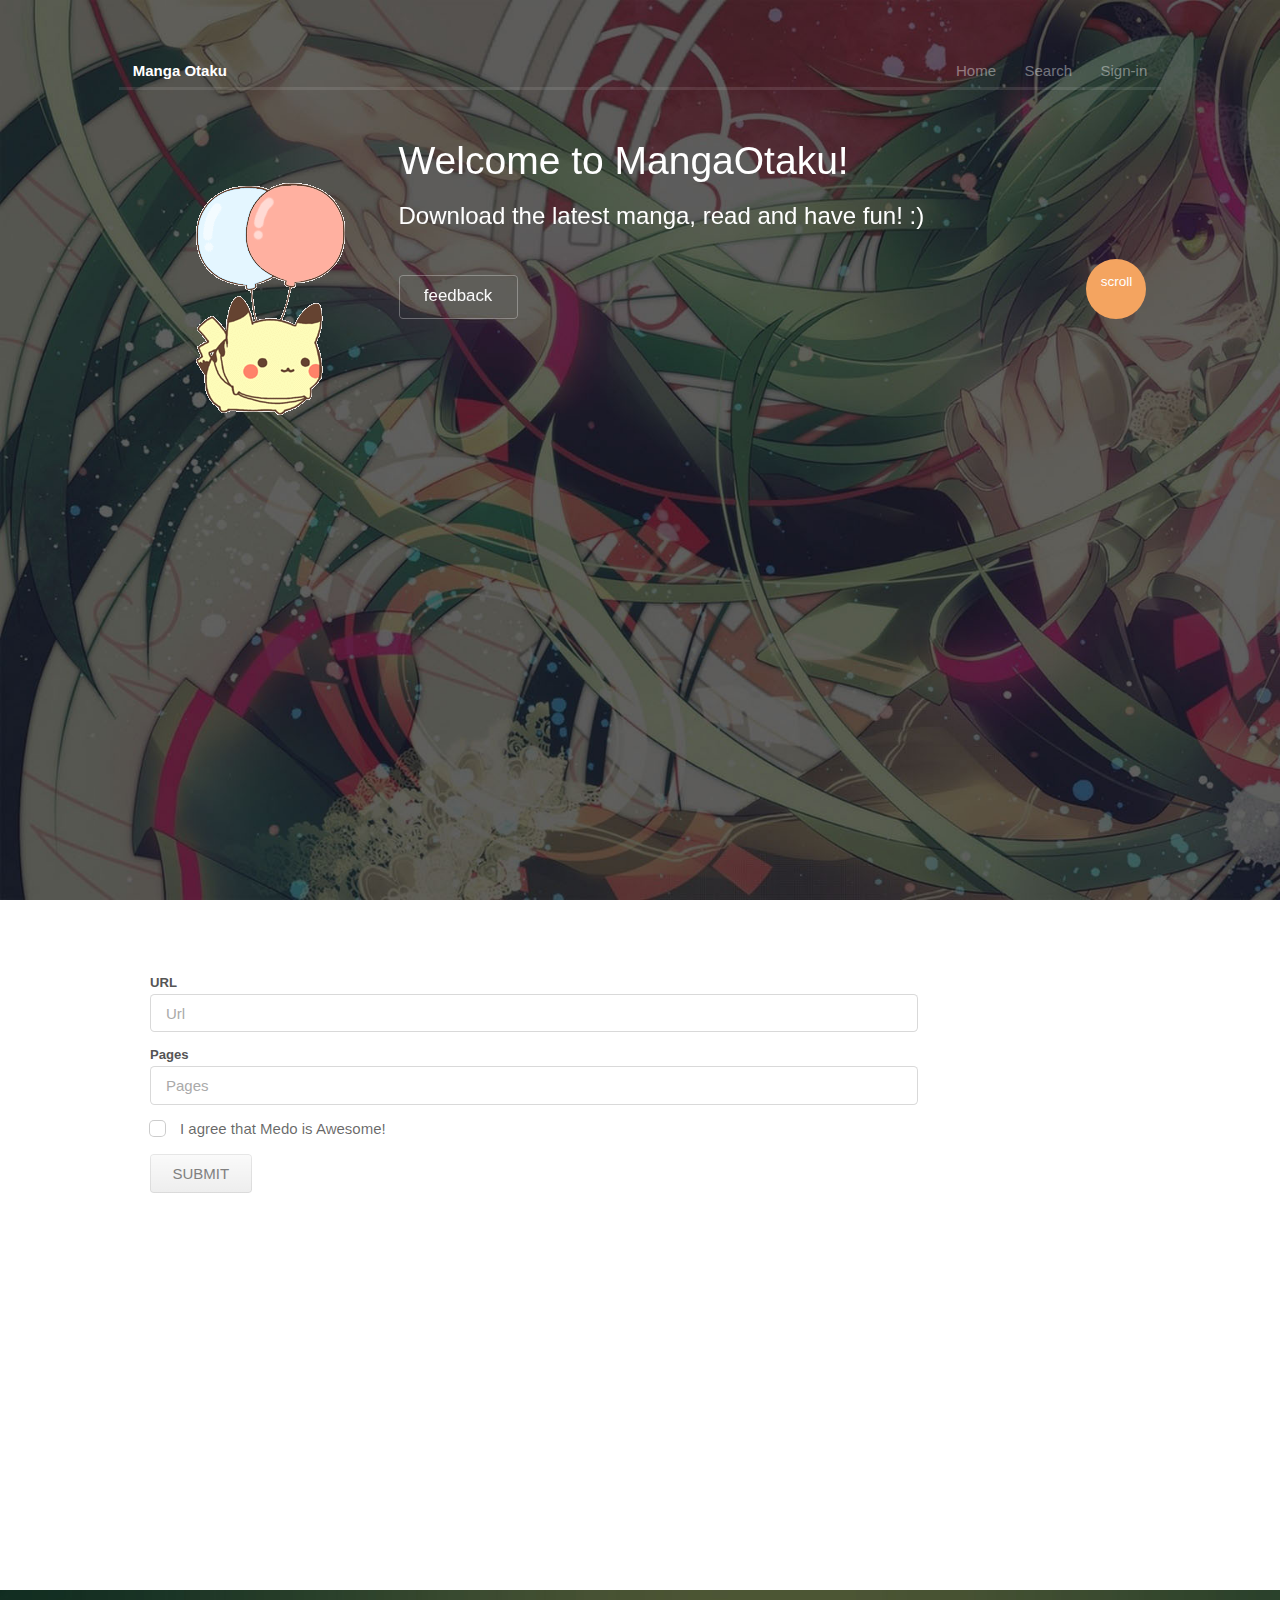
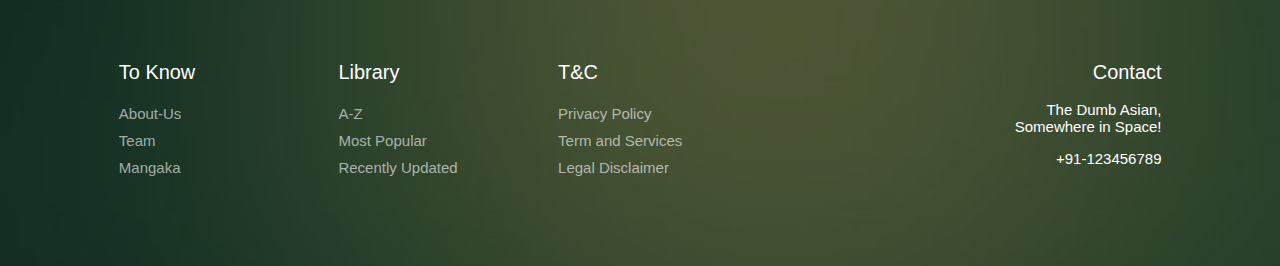
<file: index.html>
<!DOCTYPE html>
<html>
<head>

  <meta charset="utf-8" />
  <meta http-equiv="X-UA-Compatible" content="IE=edge,chrome=1" />
  <meta name="viewport" content="width=device-width, initial-scale=1.0, maximum-scale=1.0">


  <title>Manga Otaku</title>

  <link href='http://fonts.googleapis.com/css?family=Source+Sans+Pro:400,700|Open+Sans:300italic,400,300,700' rel='stylesheet' type='text/css'>

  <link rel="stylesheet" type="text/css" href="css/semantic.css">
  <link rel="stylesheet" type="text/css" href="css/homepage.css">

  <script src="http://cdnjs.cloudflare.com/ajax/libs/jquery/2.0.3/jquery.js"></script>
  <script src="js/semantic.js"></script>
  <script src="js/homepage.js"></script>

</head>
<body id="home">
  <div class="ui inverted page grid masthead segment" style="height:100%;">
    <div class="column">
      <div class="inverted secondary pointing ui menu" >
        <div class="header item">Manga Otaku</div>
        <div class="right menu" >
          <div class="ui top right pointing mobile dropdown link item">
            Menu
            <i class="dropdown icon" ></i>
            <div class="menu" >
              <a class="item">Home</a>
              <a class="item">Search</a>
              <a class="item">Sign-in</a>
            </div>
          </div>
          <a class="item">Home</a>
          <a class="item">Search</a>
          <a class="item">Sign-in</a>
        </div>
      </div>
      <img src="images/pika.gif" class="ui medium image" >
      <div class="ui hidden transition information">
        <h1 class="ui inverted header">
          Welcome to MangaOtaku!
        </h1>
        <p><font size="5">Download the latest manga, read and have fun! :)</font></p>
        <div class="large basic inverted animated fade ui button">
          <div class="visible content">feedback</div>
          <div class="hidden content">Say something</div>
        </div>
        <div class="basic inverted animated fade ui scroll">
          <div class="ss"><br>scroll</div>
        </div>
      </div>
    </div>
  </div>


<div class="form" style="float:center; height:60%; width:60%; align-center; padding-top:5rem; padding-bottom: 5rem; padding-left:10rem; ">
<form class="ui form">
  <div class="field">
    <label><B>URL</B></label>
    <input type="text" name="url" placeholder="Url">
  </div>
  <div class="field">
    <label><B>Pages</B></label>
    <input type="text" name="pages" placeholder="Pages">
  </div>
  <div class="field">
    <div class="ui checkbox">
      <input type="checkbox" tabindex="0" class="hidden">
      <label>I agree that Medo is Awesome!</label>
    </div>
  </div>
  <button class="ui button" type="submit">Submit</button>
</form>
</div>




    </div>
  </div>
  <div class="ui inverted teal page grid segment" style="background-image: url(images/Green-Gradient-HD-Wallpaper-620x349.jpg)">
    <div class="ten wide column">
      <div class="ui three column stackable grid">
        <div class="column">
          <div class="ui header">To Know</div>
          <div class="ui inverted link list">
            <a class="item">About-Us</a>
            <a class="item">Team</a>
            <a class="item">Mangaka</a>
          </div>
        </div>
        <div class="column">
          <div class="ui header">Library</div>
          <div class="ui inverted link list">
            <a class="item">A-Z</a>
            <a class="item">Most Popular</a>
            <a class="item">Recently Updated</a>
          </div>
        </div>
        <div class="column">
          <div class="ui header">T&C</div>
          <div class="ui inverted link list">
            <a class="item">Privacy Policy</a>
            <a class="item">Term and Services</a>
            <a class="item">Legal Disclaimer</a>
          </div>
        </div>
      </div>
    </div>
    <div class="six wide right floated aligned column">
      <h3 class="ui header">Contact</h3>
      <addr>
        The Dumb Asian, <br>
        Somewhere in Space! <br>
      </addr>
      <p>+91-123456789</p>
    </div>
  </div>
</body>
<script>
$('.ui.checkbox').checkbox();
</script>
</html>
</file>
<file: css/homepage.css>
html,
body {
  font-size: 15px;
  height: 100%;
}

body {
  font-family: "Comic Sans MS", cursive, sans-serif;
  background: #FFFFFF;
  margin: 0px;
  padding: 0px;
  color: #555555;
  text-rendering: optimizeLegibility;
  min-width: 320px;
}


.ui.header {
  font-family: Geneva, Tahoma, cursive, sans-serif;
}

.ui.header,
h1,
h2 {
  font-weight: normal ;
}

h1.ui.header {
  font-size: 2.6em;
}

h4.ui.header,
h5.ui.header,
.ui.icon.header {
font-weight: bold ;
}

.ui.button {
  font-weight: normal;
  text-decoration: none;
}

a {
  color: black;
  text-decoration: none;
  -webkit-transition: color 0.3s ease;
  -moz-transition: color 0.3s ease;
  transition: color 0.3s ease;
}

a:hover {
  color: white;
}

p a {
  font-weight: bold;
}


.menu .right.menu > .mobile.item {
  display: none;
  color:blue;
}

.ui.page.grid.segment {
  padding-top: 3.6rem;
  padding-bottom: 3.6rem;
}

.masthead.segment {
  background-image: url(../images/ddd.jpg);
  background-size: cover;
  margin: 0em;
  padding-top: 4rem;
  overflow: hidden;
  
  
}

.masthead.segment .column {
  position: relative;
}

.masthead.segment .information {
  margin: 3em 1em 1em 280px;
}


.masthead.segment .scroll{
  width: 60px;
  height: 60px;
  background-color: #F4A460;
  border-radius :60%;
  text-align: center;
  bottom:0px;
  margin-left: 100;
  float:right;
  position:fixed;
  right:0px;
 font-size: 0.9em;
 
}


.masthead.segment .information p {
  max-width: 800px;
  margin: 0em 0px 2em 0em;
  font-size: 1.5em;
}

.masthead.segment h1.ui.header .sub {
  font-size: 0.7em;
}

.masthead.segment .image {
  position: absolute;
  left: 0%;
  bottom: -110px;

}

.overview .divided.grid .header + p {
  min-height: 100px;
}

.ui.shape .icon,
.link.list .icon {
  margin: 0em;
  padding: 0em;
}

.ui.cube.shape .side {
  background-color: transparent;
}


/* for mobile*/

@media only screen and (max-width : 768px) {
  .ui.page.grid.segment {
    padding-top: 2rem;
    padding-bottom: 2rem;
  }

  .menu .right.menu > .item {
    display: none;


  }
  .menu .right.menu > .mobile.item {
    display: block;
  }

  h1.ui.header {
    font-size: 1.5em;
  }

  .masthead.segment {
    background-size: auto;
  }

  .masthead.segment .information {
    margin-left: 190px;
  }

  .masthead.segment .image {
    bottom: -65px;
    width: 150px;
  }

  .masthead.segment .button {
    font-size: 1rem;
  }

  .overview .divided.grid .header .icon {
    font-size: 1.5em;
  }

  .overview .divided.grid .header + p {
    min-height: 0px;
  }

  .masthead.segment .column {
    font-size: 0.7rem;
  }

  .masthead.segment .column p {
    display: none;
  }
  .selection.list .right.floated {
    display: none;

  }
}

@media only screen and (max-width : 1000px) {

}
</file>
